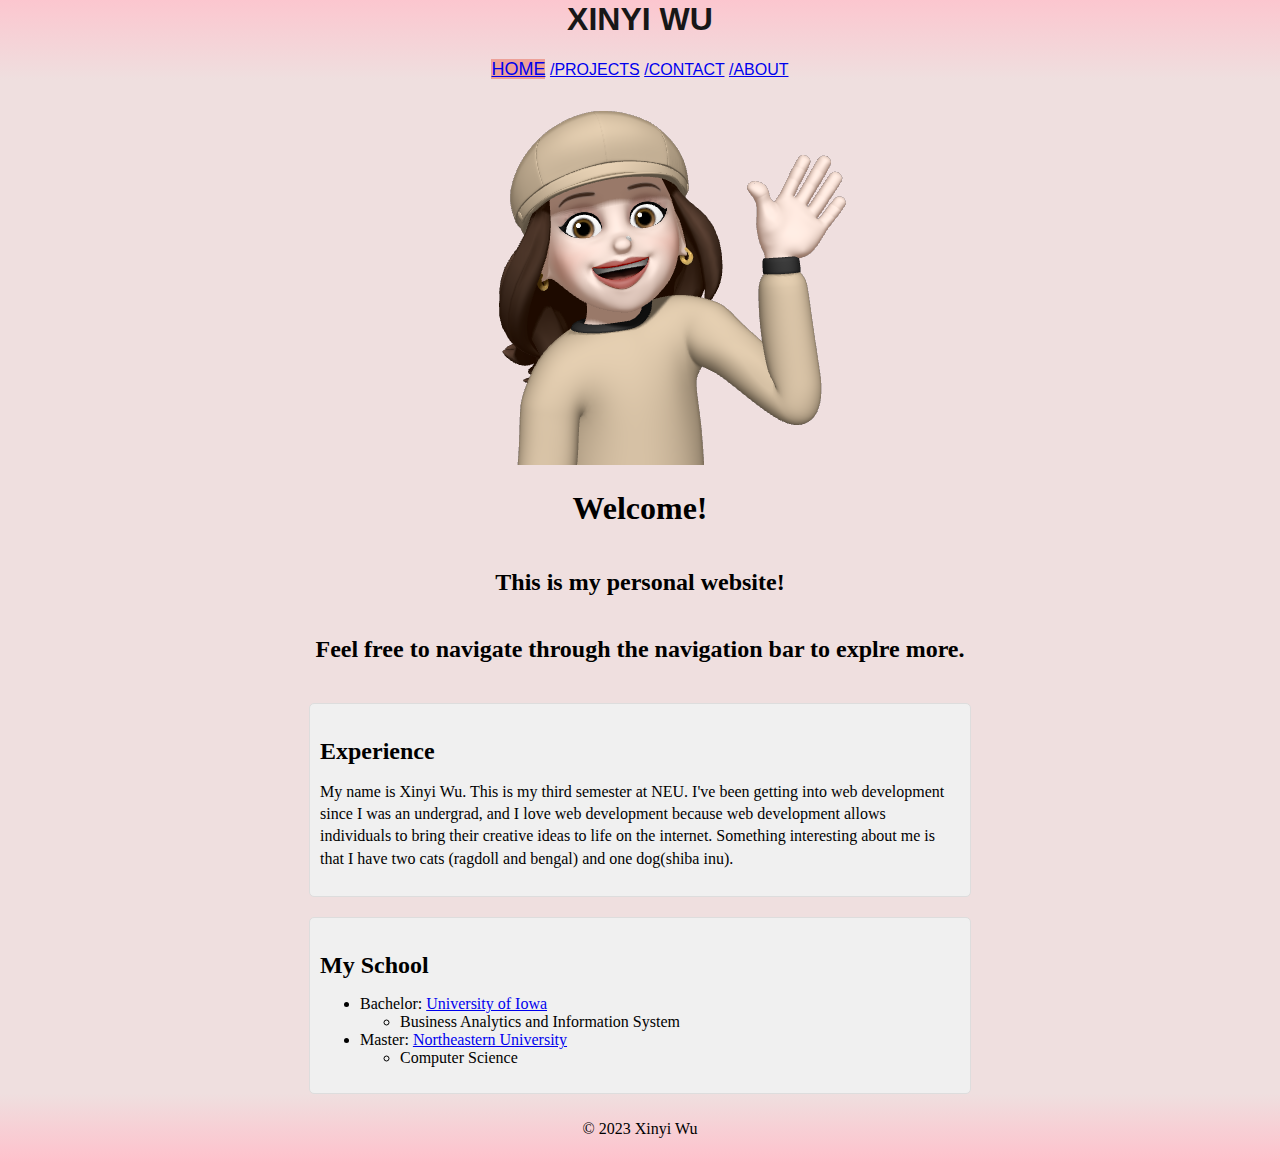
<file: index.html>
<!DOCTYPE html>
<html>

<head>
    <meta charset="utf-8">
    <meta name="viewport" content="width=device-width, initial-scale=1">
    <title>Xinyi's Personal Website</title>
    <link rel="stylesheet" href="https://xinyi-w.github.io/css/styles.css" />

</head>

<body>
    <div class="header">
        <div class="navbar">
            <div class="name-text">
                <h1>Xinyi Wu</h1>
            </div>
            <a class="navbar_selected" href="https://xinyi-w.github.io/">Home</a>
            <a href="https://xinyi-w.github.io/projects/index.html">/Projects</a>
            <a href="https://xinyi-w.github.io/contacts/index.html">/Contact</a>
            <a href="https://xinyi-w.github.io/about/index.html">/About</a>
        </div>
    </div>
    <div class="main">
        <div>
            <img src="images/Profile .png" alt="profile">
        </div>
        <h1>Welcome!</h1>
        <h2>This is my personal website!</h2>
        <h2>Feel free to navigate through the navigation bar to explre more.</h2>

        <div class="info-section">
            <h3>Experience</h3>
            <p>My name is Xinyi Wu. This is my third semester at NEU. I've been getting into web development since I was an undergrad, and I love web development because web development allows individuals to bring their creative ideas to life on the internet. Something interesting about me is that I have two cats (ragdoll and bengal) and one dog(shiba inu).</p>
            <!-- <p>I've been getting into web development since I was an undergrad. </p>
            <p>I love web development because web development allows individuals to bring their creative ideas to life on the internet. </p>
            <p>Something interesting about me is that I have two cats (ragdoll and bengal) and one dog(shiba inu).</p> -->
        </div>
    
        <!-- Information Section 2 -->
        <div class="info-section">
            <h3>My School</h3>
            <ul>
                <li>Bachelor: <a href="https://uiowa.edu/">University of Iowa</a></li>
                    <ul>
                        <li>Business Analytics and Information System</li>
                    </ul>
                    
                <li>Master: <a href="https://www.northeastern.edu/">Northeastern University</a></li>
                <ul>
                    <li>Computer Science</li>
                </ul>
                <!-- Add more projects as needed -->
            </ul>
        </div>

        <!-- Information Section 3 -->
        
    </div>

    <footer>
        <p>&copy; 2023 Xinyi Wu</p>
    </footer>

</body>

</html>
</file>
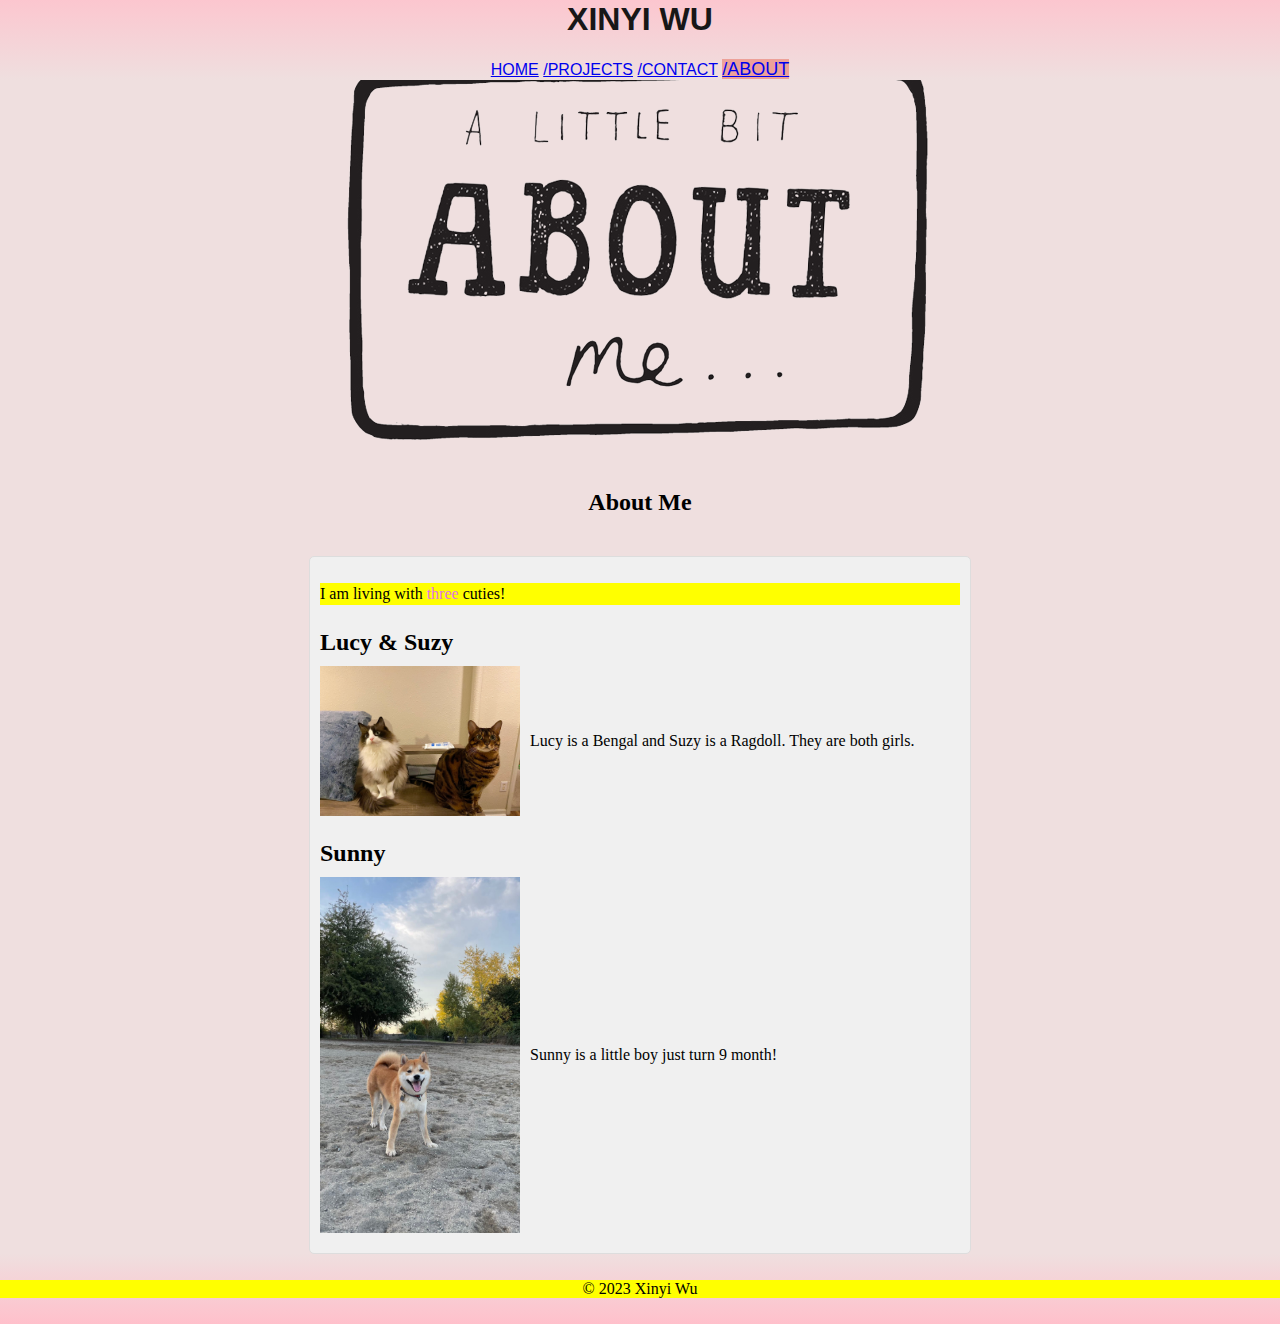
<file: about/index.html>
<!DOCTYPE html>
<html>

<head>
    <meta charset="utf-8">
    <meta name="viewport" content="width=device-width">
    <title>Xinyi's Personal Website</title>
    <link rel="stylesheet"
        href="https://xinyi-w.github.io/about/css/styles.css" />

</head>

<body>
    <div class="header">
        <div class="navbar">
            <div class="name-text">
                <h1>Xinyi Wu</h1>
            </div>
            <a href="https://xinyi-w.github.io/">Home</a>
            <a href="https://xinyi-w.github.io/projects/index.html">/Projects</a>
            <a href="https://xinyi-w.github.io/contacts/index.html">/Contact</a>
            <a class="navbar_selected"href="https://xinyi-w.github.io/about/index.html">/About</a>
        </div>
    </div>
    <div class="main">

        <div>
            <img src="https://xinyi-w.github.io/images/about.png" alt="profile">
        </div>

        <h2>About Me</h2>


        <div class="info-section">
            <p>I am living with <span style="color:rgb(225, 117, 225)">three</span> cuties!</p>
            <h3>Lucy & Suzy</h3>
            <div class="portfolio-item">
                <img src="https://xinyi-w.github.io/images/cats.jpeg">
                <p>Lucy is a Bengal and Suzy is a Ragdoll. They are both girls.</p>
            </div>
            <h3>Sunny</h3>
            <div class="portfolio-item">
                <img src="https://xinyi-w.github.io/images/sunny.JPG">
                <p>Sunny is a little boy just turn 9 month!</p>
            </div>
            <!-- Add more portfolio items as needed -->
        </div>


    </div>

    <footer>
        <p>&copy; 2023 Xinyi Wu</p>
    </footer>

</body>

</html>
</file>
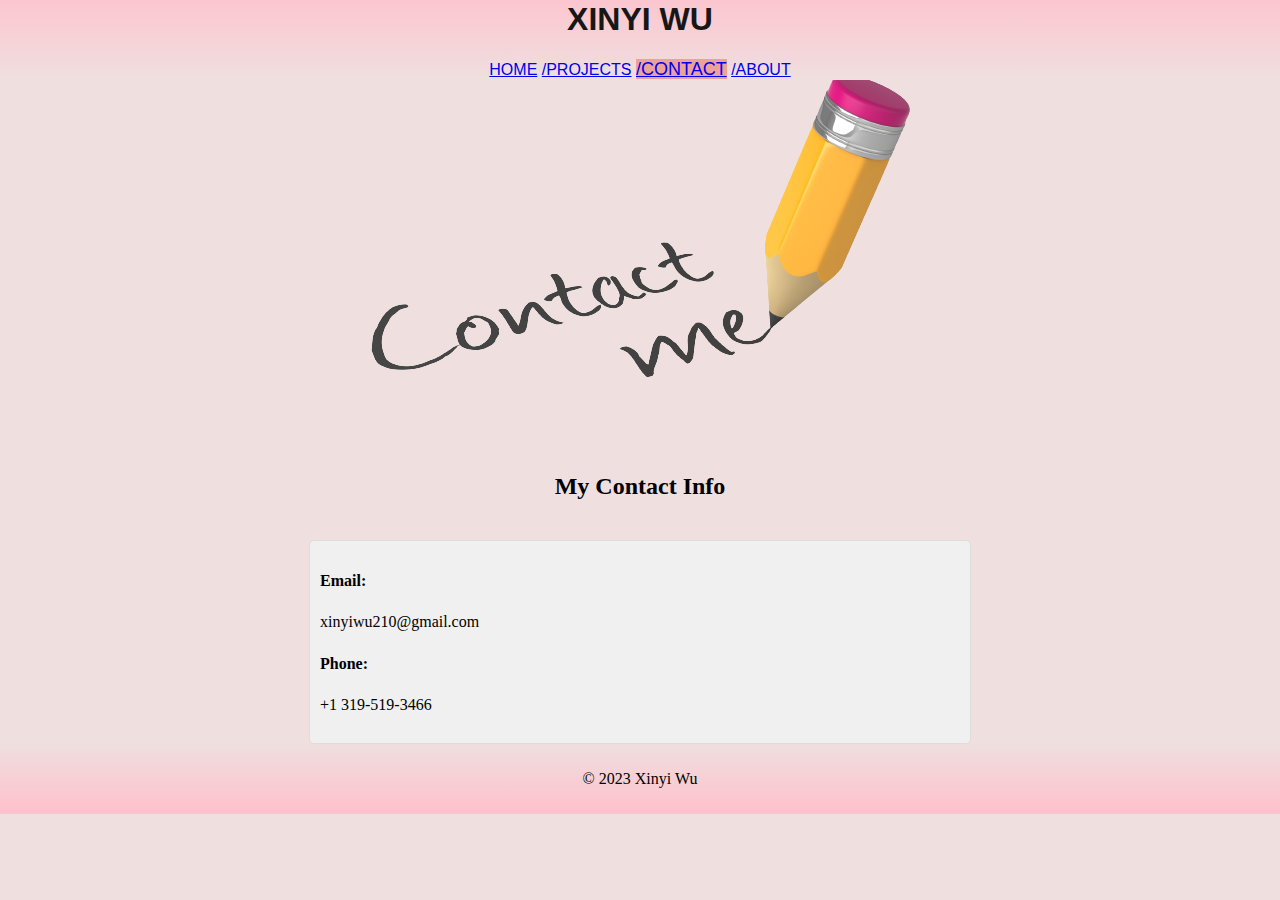
<file: contacts/index.html>
<!DOCTYPE html>
<html>

<head>
    <meta charset="utf-8">
    <meta name="viewport" content="width=device-width">
    <title>Xinyi's Personal Website</title>
    <link rel="stylesheet" href="https://xinyi-w.github.io/contacts/css/styles.css" />

</head>

<body>
    <div class="header">
        <div class="navbar">
            <div class="name-text">
                <h1>Xinyi Wu</h1>
            </div>
            <a href="https://xinyi-w.github.io/">Home</a>
            <a href="https://xinyi-w.github.io/projects/index.html">/Projects</a>
            <a class="navbar_selected" href="https://xinyi-w.github.io/contacts/index.html">/Contact</a>
            <a href="https://xinyi-w.github.io/about/index.html">/About</a>
        </div>
    </div>
    <div class="main">

        <div>
            <img src="https://xinyi-w.github.io/images/contact.png" alt="profile">
        </div>

        <h2>My Contact Info</h2>

        <div class="info-section">
            <h4>Email: </h4> <p>xinyiwu210@gmail.com</p>
            <h4>Phone: </h4> <p>+1 319-519-3466</p>
            
        </div>
    
    </div>

    <footer>
        <p>&copy; 2023 Xinyi Wu</p>
    </footer>

</body>

</html>
</file>
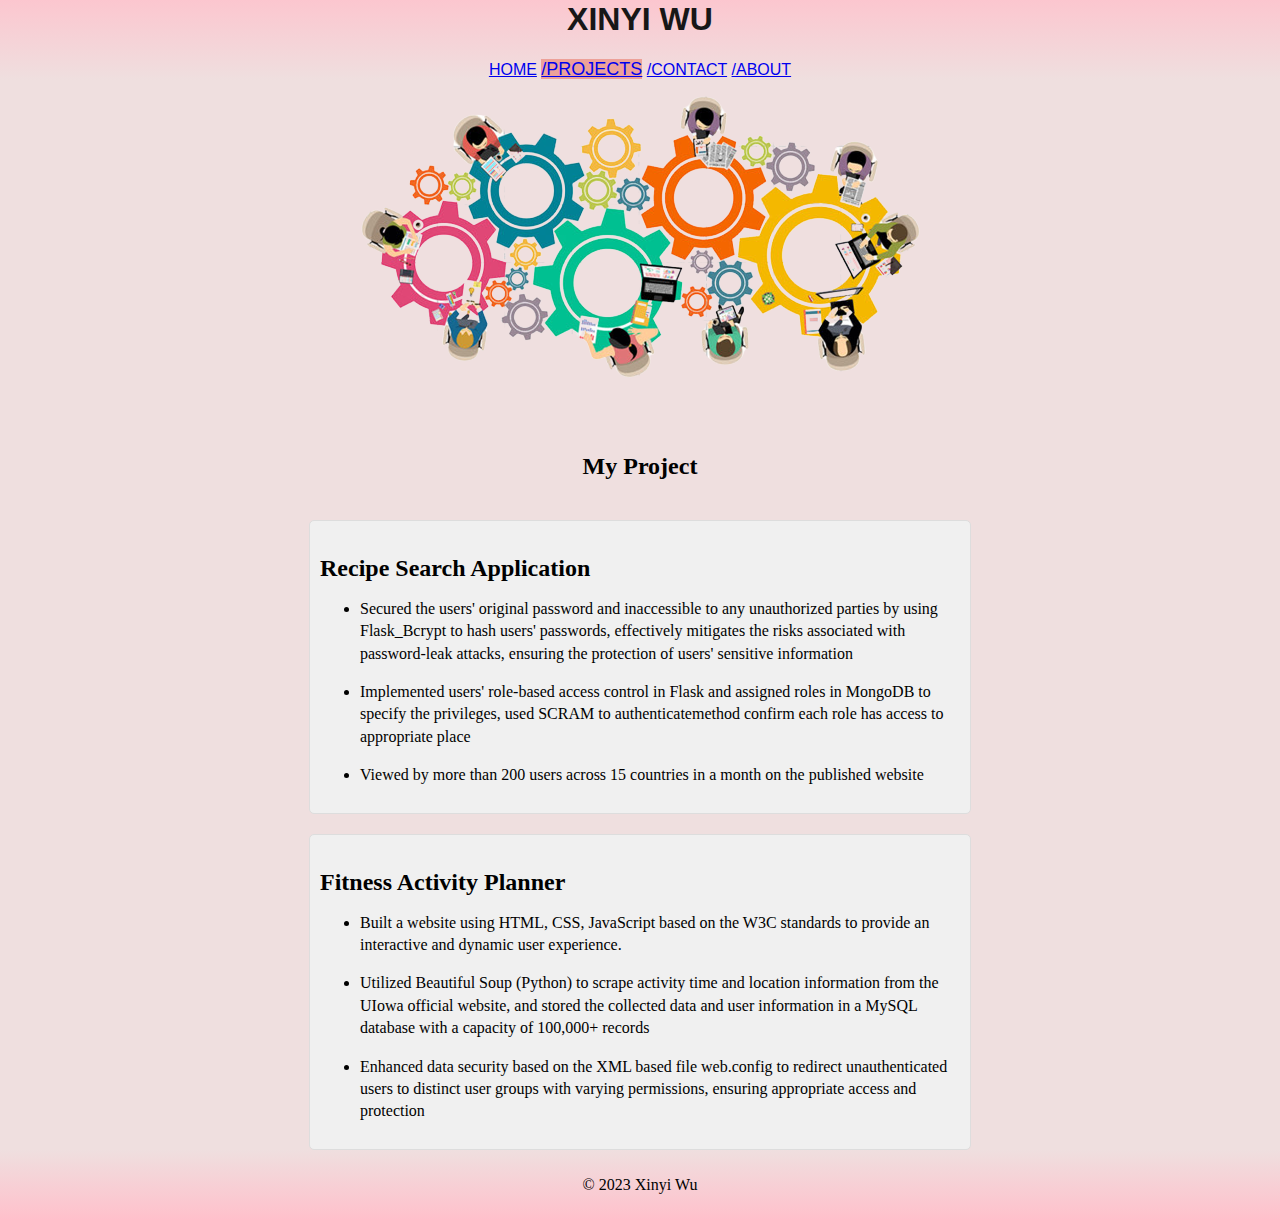
<file: projects/index.html>
<!DOCTYPE html>
<html>

<head>
    <meta charset="utf-8">
    <meta name="viewport" content="width=device-width">
    <title>Xinyi's Personal Website</title>
    <link rel="stylesheet" href="https://xinyi-w.github.io/projects/css/styles.css" />

</head>

<body>
    <div class="header">
        <div class="navbar">
            <div class="name-text">
                <h1>Xinyi Wu</h1>
            </div>
            <a href="https://xinyi-w.github.io/">Home</a>
            <a class="navbar_selected" href="https://xinyi-w.github.io/projects/index.html">/Projects</a>
            <a href="https://xinyi-w.github.io/contacts/index.html">/Contact</a>
            <a href="https://xinyi-w.github.io/about/index.html">/About</a>
        </div>
    </div>
    <div class="main">

        <div>
            <img src="https://xinyi-w.github.io/images/project.png" alt="profile">
        </div>

        <h2>My Project</h2>

        <div class="info-section">
            <h3>Recipe Search Application</h3>
            <ul>
                <li>
                    <p>Secured the users' original password and inaccessible to any unauthorized parties by using Flask_Bcrypt to hash users' passwords, effectively mitigates the risks associated with password-leak attacks, ensuring the protection of users' sensitive information</p>
                </li>
                <li>
                    <p>Implemented users' role-based access control in Flask and assigned roles in MongoDB to specify the privileges, used SCRAM to authenticatemethod confirm each role has access to appropriate place</p>
                </li>
                <li>
                    <p>Viewed by more than 200 users across 15 countries in a month on the published website</p>
                </li>
            </ul>
        </div>
    
        <!-- Information Section 2 -->
        <div class="info-section">
            <h3>Fitness Activity Planner</h3>
            <ul>
                <li>
                    <p>Built a website using HTML, CSS, JavaScript based on the W3C standards to provide an interactive and dynamic user experience.</p>
                </li>
                <li>
                    <p>Utilized Beautiful Soup (Python) to scrape activity time and location information from the UIowa official website, and stored the collected data and user information in a MySQL database with a capacity of 100,000+ records</p>
                </li>
                <li>
                    <p>Enhanced data security based on the XML based file web.config to redirect unauthenticated users to distinct user
                        groups with varying permissions, ensuring appropriate access and protection</p>
                </li>
            </ul>
        </div>
    </div>

    <footer>
        <p>&copy; 2023 Xinyi Wu</p>
    </footer>

</body>

</html>
</file>
